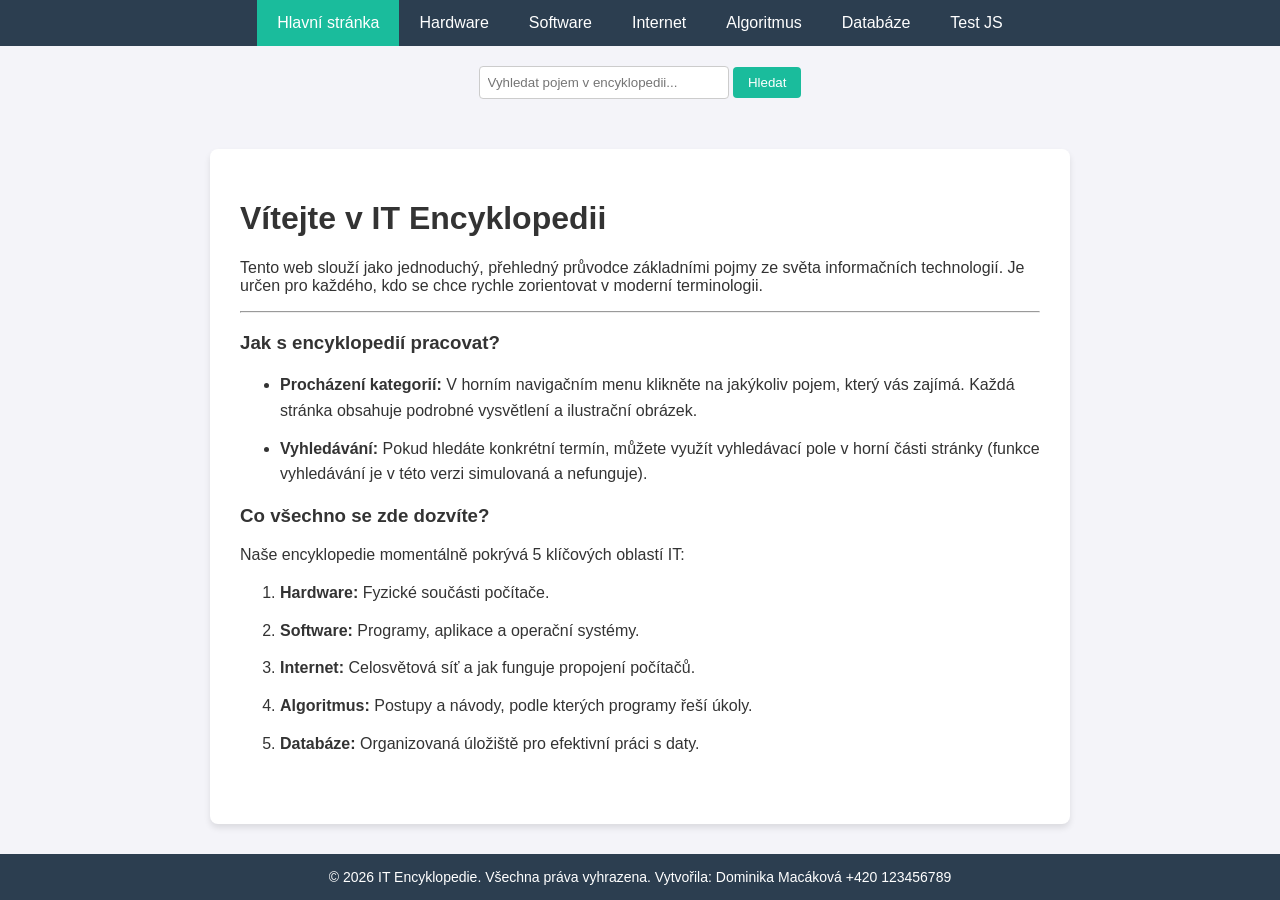
<file: index.html>
<!DOCTYPE html>
<html lang="cs">
<head>
    <meta charset="UTF-8">
    <meta name="viewport" content="width=device-width, initial-scale=1.0">
    <title>IT Encyklopedie - Hlavní stránka</title>
    <link rel="stylesheet" href="css/style.css">
</head>
<body>

    <nav class="navbar">
        <a href="index.html" class="active">Hlavní stránka</a>
        <a href="pages/pojem1.html">Hardware</a>
        <a href="pages/pojem2.html">Software</a>
        <a href="pages/pojem3.html">Internet</a>
        <a href="pages/pojem4.html">Algoritmus</a>
        <a href="pages/pojem5.html">Databáze</a>
        <a href="pages/test.html">Test JS</a>
    </nav>

    <div class="search-container">
        <input type="search" placeholder="Vyhledat pojem v encyklopedii...">
        <button type="button">Hledat</button>
    </div>

    <main class="content">
        <h1>Vítejte v IT Encyklopedii</h1>
        <p>Tento web slouží jako jednoduchý, přehledný průvodce základními pojmy ze světa informačních technologií. Je určen pro každého, kdo se chce rychle zorientovat v moderní terminologii.</p>
        
        <hr> <h3>Jak s encyklopedií pracovat?</h3>
        <ul>
            <li><strong>Procházení kategorií:</strong> V horním navigačním menu klikněte na jakýkoliv pojem, který vás zajímá. Každá stránka obsahuje podrobné vysvětlení a ilustrační obrázek.</li>
            <li><strong>Vyhledávání:</strong> Pokud hledáte konkrétní termín, můžete využít vyhledávací pole v horní části stránky (funkce vyhledávání je v této verzi simulovaná a nefunguje).</li>
        </ul>

        <h3>Co všechno se zde dozvíte?</h3>
        <p>Naše encyklopedie momentálně pokrývá 5 klíčových oblastí IT:</p>
        <ol>
            <li><strong>Hardware:</strong> Fyzické součásti počítače.</li>
            <li><strong>Software:</strong> Programy, aplikace a operační systémy.</li>
            <li><strong>Internet:</strong> Celosvětová síť a jak funguje propojení počítačů.</li>
            <li><strong>Algoritmus:</strong> Postupy a návody, podle kterých programy řeší úkoly.</li>
            <li><strong>Databáze:</strong> Organizovaná úložiště pro efektivní práci s daty.</li>
        </ol>
    </main>

    <footer class="footer">
        <p>&copy; 2026 IT Encyklopedie. Všechna práva vyhrazena. Vytvořila: Dominika Macáková +420 123456789</p>
    </footer>

    <button id="scrollTopBtn" title="Na začátek stránky">↑</button>

    <script>
        const mybutton = document.getElementById("scrollTopBtn");

        window.onscroll = function() { scrollFunction() };

        function scrollFunction() {
            if (document.body.scrollTop > 100 || document.documentElement.scrollTop > 100) {
                mybutton.style.display = "block";
            } else {
                mybutton.style.display = "none";
            }
        }

        mybutton.addEventListener("click", function() {
            window.scrollTo({
                top: 0,
                behavior: "smooth"
            });
        });
    </script>

</body>
</html>
</file>
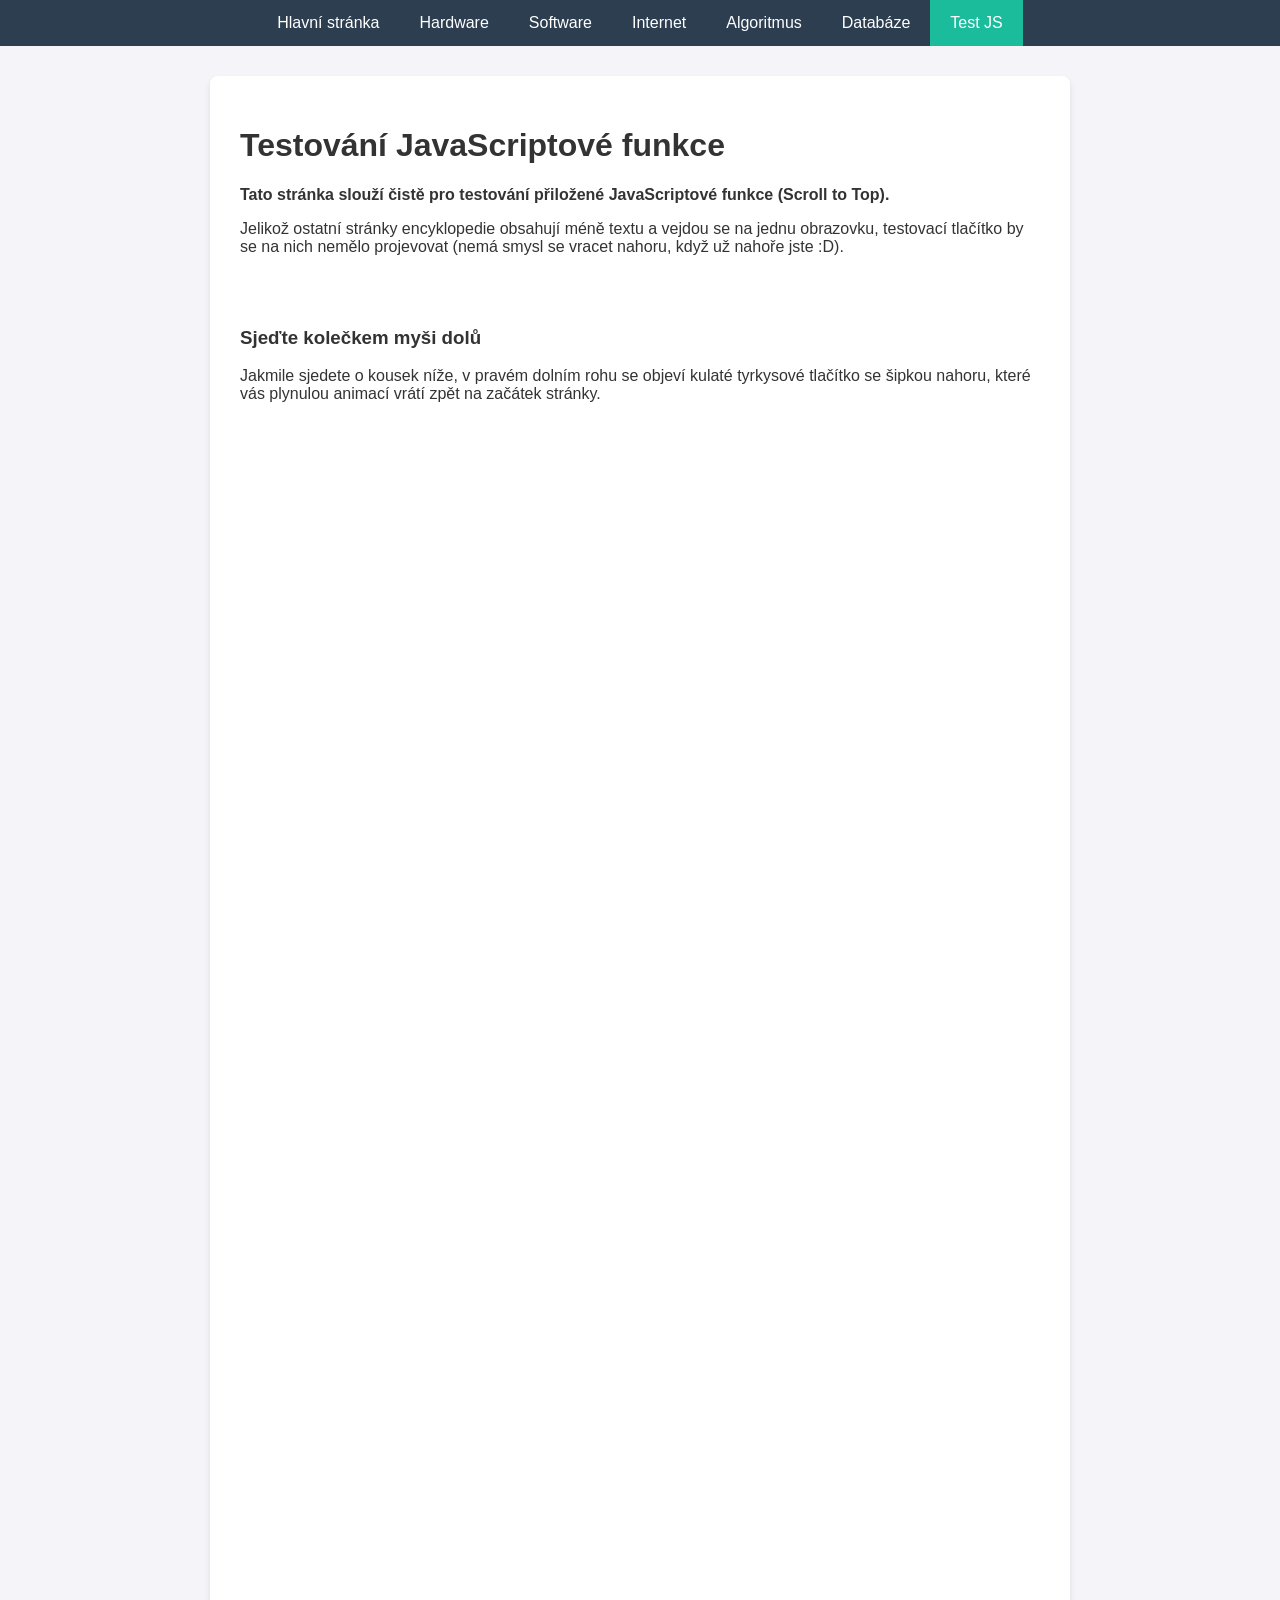
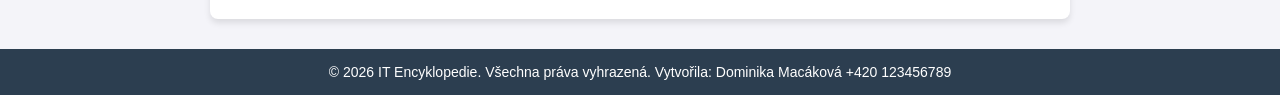
<file: pages/test.html>
<!DOCTYPE html>
<html lang="cs">
<head>
    <meta charset="UTF-8">
    <meta name="viewport" content="width=device-width, initial-scale=1.0">
    <title>Testování JavaScriptu - IT Encyklopedie</title>
    <link rel="stylesheet" href="../css/style.css">
</head>
<body>

    <nav class="navbar">
        <a href="../index.html">Hlavní stránka</a>
        <a href="pojem1.html">Hardware</a>
        <a href="pojem2.html">Software</a>
        <a href="pojem3.html">Internet</a>
        <a href="pojem4.html">Algoritmus</a>
        <a href="pojem5.html">Databáze</a>
        <a href="test.html" class="active">Test JS</a> </nav>

    <main class="content content-test">
        <h1>Testování JavaScriptové funkce</h1>
        <p><strong>Tato stránka slouží čistě pro testování přiložené JavaScriptové funkce (Scroll to Top).</strong></p>
        <p>Jelikož ostatní stránky encyklopedie obsahují méně textu a vejdou se na jednu obrazovku, testovací tlačítko by se na nich nemělo projevovat (nemá smysl se vracet nahoru, když už nahoře jste :D).</p>
        
        <br><br>
        <h3>Sjeďte kolečkem myši dolů</h3>
        <p>Jakmile sjedete o kousek níže, v pravém dolním rohu se objeví kulaté tyrkysové tlačítko se šipkou nahoru, které vás plynulou animací vrátí zpět na začátek stránky.</p>
    </main>

    <footer class="footer">
        <p>&copy; 2026 IT Encyklopedie. Všechna práva vyhrazená. Vytvořila: Dominika Macáková +420 123456789</p>
    </footer>

    <button id="scrollTopBtn" title="Na začátek stránky">↑</button>

    <script>
        const mybutton = document.getElementById("scrollTopBtn");

        window.onscroll = function() { scrollFunction() };

        function scrollFunction() {
            if (document.body.scrollTop > 100 || document.documentElement.scrollTop > 100) {
                mybutton.style.display = "block";
            } else {
                mybutton.style.display = "none";
            }
        }

        mybutton.addEventListener("click", function() {
            window.scrollTo({
                top: 0,
                behavior: "smooth"
            });
        });
    </script>

</body>
</html>
</file>
<file: css/style.css>
body {
    font-family: Arial, sans-serif;
    margin: 0;
    padding: 0;
    background-color: #f4f4f9;
    color: #333;
    display: flex;
    flex-direction: column;
    min-height: 100vh;
}

.navbar {
    background-color: #2c3e50;
    overflow: hidden;
    display: flex;
    justify-content: center;
}

.navbar a {
    float: left;
    display: block;
    color: white;
    text-align: center;
    padding: 14px 20px;
    text-decoration: none;
    transition: 0.3s;
}

.navbar a:hover {
    background-color: #34495e;
}

.navbar a.active {
    background-color: #1abc9c;
}

.search-container {
    text-align: center;
    margin: 20px 0;
}

.search-container input {
    padding: 8px;
    width: 250px;
    border: 1px solid #ccc;
    border-radius: 4px;
}

.search-container button {
    padding: 8px 15px;
    background-color: #1abc9c;
    color: white;
    border: none;
    border-radius: 4px;
    cursor: pointer;
}

/* Hlavní */
.content {
    max-width: 800px;
    margin: 30px auto;
    padding: 30px;
    background-color: white;
    border-radius: 8px;
    box-shadow: 0 4px 6px rgba(0,0,0,0.1);
    flex-grow: 1;
}

.content ul, .content ol {
    padding-left: 40px;
    line-height: 1.6;
}

.content li {
    margin-bottom: 12px;
}

/* OBRÁZEK - max 100x100px */
.encyklopedie-img {
    width: 100px;
    height: 100px;
    object-fit: cover;
    border-radius: 4px;
    margin-top: 20px;
}

.footer {
    background-color: #2c3e50;
    color: white;
    text-align: center;
    padding: 15px 0;
    font-size: 14px;
    width: 100%;
    margin-top: auto;
}

.footer p {
    margin: 0;
}

#scrollTopBtn {
    display: none;
    position: fixed;
    bottom: 20px;
    right: 30px;
    z-index: 99;
    border: none;
    outline: none;
    background-color: #1abc9c;
    color: white;
    cursor: pointer;
    padding: 15px;
    border-radius: 50%;
    font-size: 18px;
    width: 50px;
    height: 50px;
    box-shadow: 0 4px 8px rgba(0,0,0,0.2);
    transition: background-color 0.3s;
}

#scrollTopBtn:hover {
    background-color: #16a085;
}

/* Prodloužení pouze pro testovací stránku */
.content-test {
    padding-bottom: 1200px; /* Vytvoří obří prostor uvnitř bílé karty směrem dolů */
}
</file>
